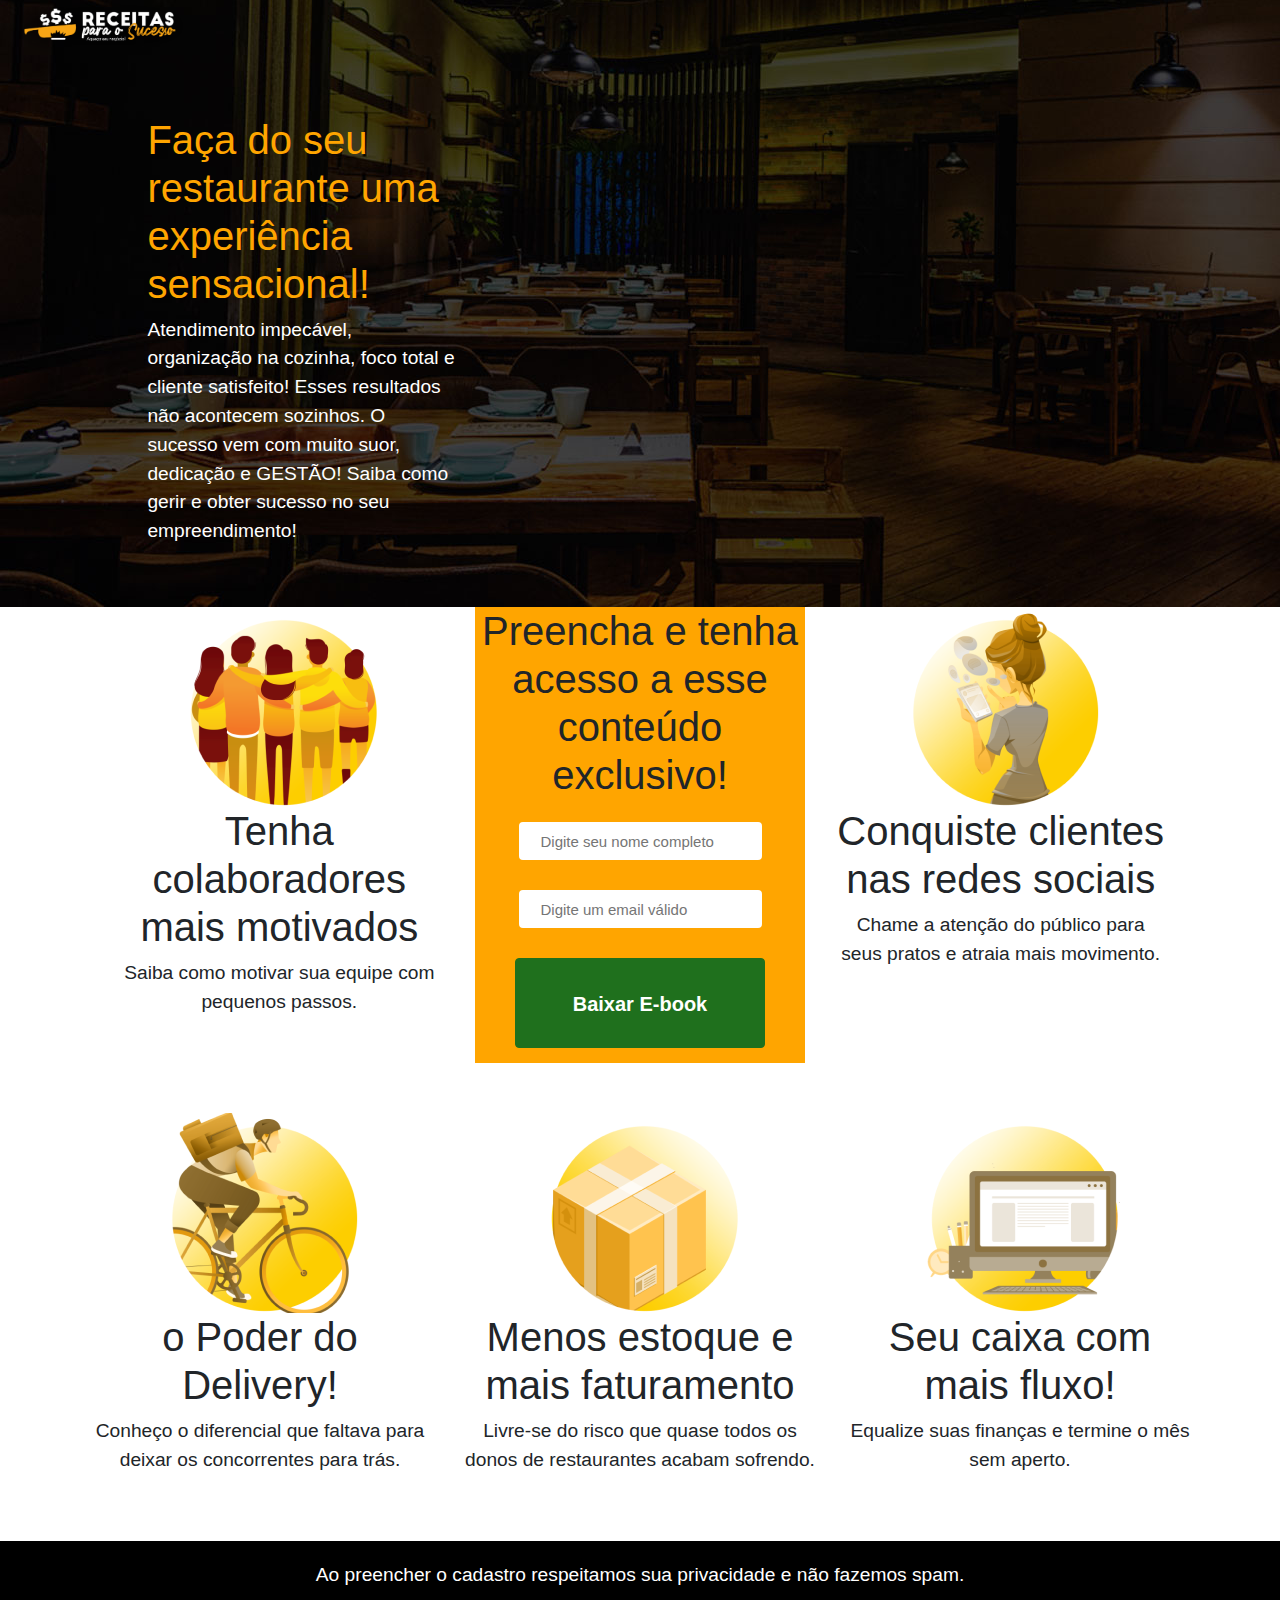
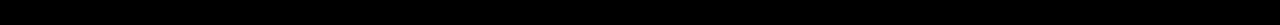
<file: index.html>
<!doctype html>
<html lang="en">

<head>
    <!-- Required meta tags -->
    <meta charset="utf-8">
    <meta name="viewport" content="width=device-width, initial-scale=1, shrink-to-fit=no">
    <link rel="stylesheet" href="style.css">
    <!-- Bootstrap CSS -->
    <link rel="stylesheet" href="https://stackpath.bootstrapcdn.com/bootstrap/4.4.1/css/bootstrap.min.css" integrity="sha384-Vkoo8x4CGsO3+Hhxv8T/Q5PaXtkKtu6ug5TOeNV6gBiFeWPGFN9MuhOf23Q9Ifjh" crossorigin="anonymous">
    <!-- Global site tag (gtag.js) - Google Analytics -->
    <script async src="https://www.googletagmanager.com/gtag/js?id=UA-160117822-1"></script>
    <script>
        window.dataLayer = window.dataLayer || [];

        function gtag() {
            dataLayer.push(arguments);
        }
        gtag('js', new Date());

        gtag('config', 'UA-160117822-1');
    </script>
    <!-- Hotjar Tracking Code for receitasparaosucesso.com.br -->
    <script>
        (function(h, o, t, j, a, r) {
            h.hj = h.hj || function() {
                (h.hj.q = h.hj.q || []).push(arguments)
            };
            h._hjSettings = {
                hjid: 1723017,
                hjsv: 6
            };
            a = o.getElementsByTagName('head')[0];
            r = o.createElement('script');
            r.async = 1;
            r.src = t + h._hjSettings.hjid + j + h._hjSettings.hjsv;
            a.appendChild(r);
        })(window, document, 'https://static.hotjar.com/c/hotjar-', '.js?sv=');
    </script>
    <title>Receitas para o Sucesso - Aqueça seu negócio!</title>
</head>

<body>
    <div>
        <div>
            <div class='hero'>
                <header>
                    <div class="logo-img">
                        <img id="header-img" src="./assets/Logo.png" alt="Receitas para o Sucesso" />
                    </div>
                </header>
                <div id="main-title">
                    <h1 style="color: orange;">Faça do seu restaurante uma experiência sensacional!</h1>
                    <p>Atendimento impecável, organização na cozinha, foco total e cliente satisfeito! Esses resultados não acontecem sozinhos. O sucesso vem com muito suor, dedicação e GESTÃO! Saiba como gerir e obter sucesso no seu empreendimento!</p>
                </div>

            </div>
        </div>

    </div>

    <div class="flex-container">
        <div class="row">
            <div class="col-sm">
                <div class="item1" id="colaboradores">
                    <img src="assets/icone-colaboradores.png" alt="Colaboradores" class="flex-img">
                    <h1>Tenha colaboradores mais motivados</h1>
                    <p>Saiba como motivar sua equipe com pequenos passos.</p>
                </div>
            </div>
            <div class="col-sm">
                <div class="form">
                    <h1>Preencha e tenha acesso a esse conteúdo exclusivo!</h1>
                    <form method="POST" action="https://smtl.gama.academy/leads/4a6b3a44-5ffc-11ea-92b8-cb0262e26cca">
                        <input name="name" placeholder="Digite seu nome completo" type="text" pattern="^\D{2,}\s[\D\s]{2,}$" title="Digite seu nome completo" required />
                        <input name="email" type="email" title="Digite um email válido" placeholder="Digite um email válido" required pattern="[a-z0-9._%+-]+@[a-z0-9.-]+\.[a-z]{2,63}$" />
                        <input name="redirectTo" type="hidden" value="http://receitasparaosucesso.com.br/thankyou.html" />

                        <input class="button-send" type="submit" value="Baixar E-book" />
                    </form>
                </div>
            </div>
            <div class="col-sm">
                <div class="item2" id="usuario">
                    <img src="assets/icone-redessociais.png" alt="Usuário" class="flex-img">
                    <h1>Conquiste clientes nas redes sociais</h1>
                    <p>Chame a atenção do público para seus pratos e atraia mais movimento.</p>
                </div>
            </div>
        </div>
    </div>
    <div class="container flex-container">
        <div class="row">
            <div class="col-sm">
                <div class="item3" id="delivery">
                    <img src="assets/icone-delivery.png" alt="Delivery" class="flex-img">
                    <h1>o Poder do Delivery!</h1>
                    <p>Conheço o diferencial que faltava para deixar os concorrentes para trás.</p>
                </div>
            </div>
            <div class="col-sm">
                <div class="item4" id="estoque">
                    <img src="assets/icone-estoque.png" alt="Estoque" class="flex-img">
                    <h1>Menos estoque e mais faturamento</h1>
                    <p>Livre-se do risco que quase todos os donos de restaurantes acabam sofrendo.</p>
                </div>
            </div>
            <div class="col-sm">
                <div class="item5" id="financas">
                    <img src="assets/icone-fluxocaixa.png" alt="Finanças" class="flex-img">
                    <h1>Seu caixa com mais fluxo!</h1>
                    <p>Equalize suas finanças e termine o mês sem aperto.</p>
                </div>
            </div>
        </div>
    </div>
    <footer>
        <div class="container">
            <div class="row">
                <p>Ao preencher o cadastro respeitamos sua privacidade e não fazemos spam.</p>
            </div>
        </div>
    </footer>
    <!-- Optional JavaScript -->
    <!-- jQuery first, then Popper.js, then Bootstrap JS -->
    <script src="https://code.jquery.com/jquery-3.4.1.slim.min.js" integrity="sha384-J6qa4849blE2+poT4WnyKhv5vZF5SrPo0iEjwBvKU7imGFAV0wwj1yYfoRSJoZ+n" crossorigin="anonymous"></script>
    <script src="https://cdn.jsdelivr.net/npm/popper.js@1.16.0/dist/umd/popper.min.js" integrity="sha384-Q6E9RHvbIyZFJoft+2mJbHaEWldlvI9IOYy5n3zV9zzTtmI3UksdQRVvoxMfooAo" crossorigin="anonymous"></script>
    <script src="https://stackpath.bootstrapcdn.com/bootstrap/4.4.1/js/bootstrap.min.js" integrity="sha384-wfSDF2E50Y2D1uUdj0O3uMBJnjuUD4Ih7YwaYd1iqfktj0Uod8GCExl3Og8ifwB6" crossorigin="anonymous"></script>
</body>

</html>
</file>
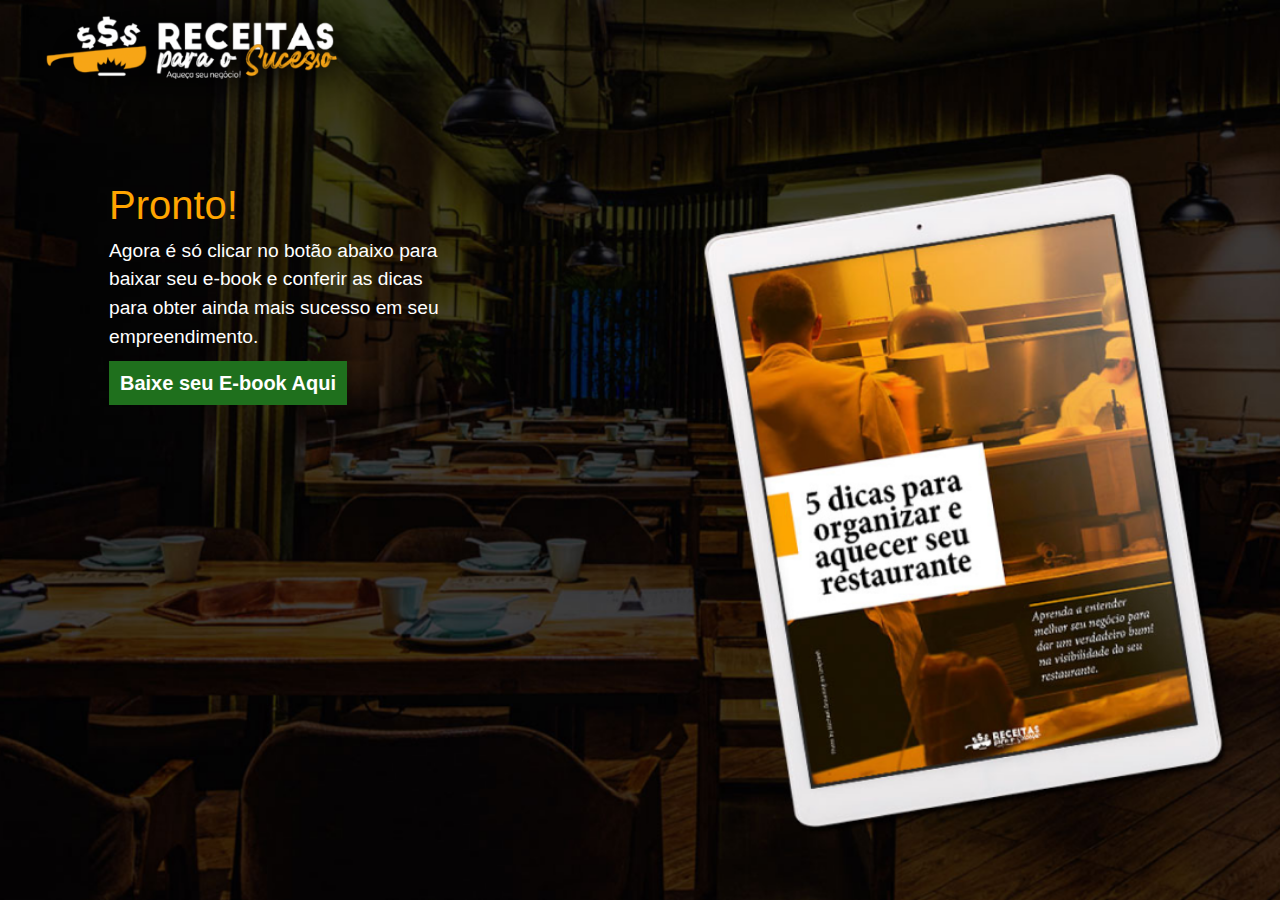
<file: thankyou.html>
<!doctype html>
<html lang="en">

<head>
    <!-- Required meta tags -->
    <meta charset="utf-8">
    <meta name="viewport" content="width=device-width, initial-scale=1, shrink-to-fit=no">
    <link rel="stylesheet" href="thankyou.css">
    <!-- Bootstrap CSS -->
    <link rel="stylesheet" href="https://stackpath.bootstrapcdn.com/bootstrap/4.4.1/css/bootstrap.min.css" integrity="sha384-Vkoo8x4CGsO3+Hhxv8T/Q5PaXtkKtu6ug5TOeNV6gBiFeWPGFN9MuhOf23Q9Ifjh" crossorigin="anonymous">

    <!-- Facebook Pixel Code -->
    <script>
        ! function(f, b, e, v, n, t, s) {
            if (f.fbq) return;
            n = f.fbq = function() {
                n.callMethod ?
                    n.callMethod.apply(n, arguments) : n.queue.push(arguments)
            };
            if (!f._fbq) f._fbq = n;
            n.push = n;
            n.loaded = !0;
            n.version = '2.0';
            n.queue = [];
            t = b.createElement(e);
            t.async = !0;
            t.src = v;
            s = b.getElementsByTagName(e)[0];
            s.parentNode.insertBefore(t, s)
        }(window, document, 'script',
            'https://connect.facebook.net/en_US/fbevents.js');
        fbq('init', '896925080742268');
        fbq('track', 'CompleteRegistration');
    </script>
    <noscript>
     <img height="1" width="1" 
    src="https://www.facebook.com/tr?id=896925080742268&ev=PageView
    &noscript=1"/>
    </noscript>
    <!-- End Facebook Pixel Code -->
    <title>Receitas para o Sucesso - Aqueça seu negócio!</title>
</head>

<body onload="document.getElementById('linkdnwId').click();">
    <div class='hero'>
        <header>
            <div class="logo-img">
                <img id="header-img" src="./assets/Logo.png" alt="Receitas para o Sucesso" />
            </div>
        </header>
        <div id="main-title">
            <h1 style="color: orange;">Pronto!</h1>
            <p>Agora é só clicar no botão abaixo para baixar seu e-book e conferir as dicas para obter ainda mais sucesso em seu empreendimento.</p>
            <a download="ebook" id="linkdnwld" href="./assets/ebook_5dicasparaseurestaurante.pdf" target="_blank"> Baixe seu E-book Aqui </a>
        </div>

    </div>

    <!-- Optional JavaScript -->
    <!-- jQuery first, then Popper.js, then Bootstrap JS -->
    <script src="https://code.jquery.com/jquery-3.4.1.slim.min.js" integrity="sha384-J6qa4849blE2+poT4WnyKhv5vZF5SrPo0iEjwBvKU7imGFAV0wwj1yYfoRSJoZ+n" crossorigin="anonymous"></script>
    <script src="https://cdn.jsdelivr.net/npm/popper.js@1.16.0/dist/umd/popper.min.js" integrity="sha384-Q6E9RHvbIyZFJoft+2mJbHaEWldlvI9IOYy5n3zV9zzTtmI3UksdQRVvoxMfooAo" crossorigin="anonymous"></script>
    <script src="https://stackpath.bootstrapcdn.com/bootstrap/4.4.1/js/bootstrap.min.js" integrity="sha384-wfSDF2E50Y2D1uUdj0O3uMBJnjuUD4Ih7YwaYd1iqfktj0Uod8GCExl3Og8ifwB6" crossorigin="anonymous"></script>
</body>

</html>
</file>
<file: style.css>
* {
    box-sizing: border-box;
}

.hero {
    background-image: url('./assets/bgfull-topo.jpg');
    background-size: cover;
    background-position: center;
    color: white;
    /* height: 100vh; */
    width: 100%;
}

h1 {
    font-size: 1.2rem;
}

p {
    font-size: 1.2rem;
}

.col-sm {
    text-align: center;
}

form input {
    height: 38px;
    padding: 6px 20px;
    border-radius: 4px;
    border: 2px solid rgba(255, 255, 255, 1);
    margin: 15px;
    font-size: 15px;
    max-width: 260px;
}

.logo-img {
    width: 24%;
    /* display: flex; */
    justify-content: center;
}

.button-send {
    width: 250px;
    background-color: rgba(31, 112, 29, 1);
    border: 1px rgba(31, 112, 29, 1) solid;
    font-size: 19px;
    color: white;
    padding: 30px 0;
    height: 90px;
    font-size: 20px;
    font-weight: bold;
}

.flex-container {
    /* display: grid;
    grid-template-columns: repeat(2, 1fr);
    grid-template-areas: 
    "item1 form item2"
    "item3 item4 item5";
    padding: 2vh; */
    width: 90%;
    margin: -50px auto 0;
    padding: 50px;
}


/* .item1 {
    grid-area: item1;
    padding: 10vh;
    text-align: center;
}

.item2 {
    grid-area: item2;
    padding: 10vh;
    text-align: center;
}

.item3 {
    grid-area: item3;
    padding: 10vh;
    text-align: center;
}

.item4 {
    grid-area: item4;
    width: 480px;
    padding: 10vh;
    text-align: center;
}

.item5 {
    grid-area: item5;
    padding: 10vh;
    text-align: center;
} */

#header-img {
    width: 200px;
}

header {
    width: 70% !important;
}

.form {
    grid-area: form;
    background-color: orange;
    max-width: 400px;
    margin: 0 auto;
}

#main-title {
    display: flex;
    padding: 5vh;
    margin-left: 8vw;
    flex-direction: column;
    max-width: 400px;
    width: 100%;
}

@media only screen and (max-width: 767px) {
    .flex-container {
        width: 100%;
        margin: 0;
    }
    #main-title {
        max-width: 320px;
        margin-left: 5px;
    }
    form input {
        max-width: 224px;
    }
    .button-send {
        width: 250px;
    }
}

footer {
    background-color: #000;
}



footer .container {
    padding: 20px;
    text-align: center;
    color: #ffffff;
    font-size: 14px;
}

footer .container p {
    text-align: center;
    width: 100%;
}
</file>
<file: thankyou.css>
.hero {
    background-image: url('./assets/bg-topo.png');
    background-size: cover;
    background-position: center;
    color: white;
    height: 100vh;
}

#linkdnwld {
    text-decoration: none;
    width: 250px;
    background-color: rgba(31, 112, 29, 1);
    border: 1px rgba(31, 112, 29, 1) solid;
    font-size: 19px;
    color: white;
    padding: 10px;
    height: 50px;
    font-size: 20px;
    font-weight: bold;
}

h1 {
    font-size: 1.2rem;
}

p {
    font-size: 1.2rem;
}

.logo-img {
    text-align: left;
    margin: 0 auto;
}

#header-img {
    width: 30%;
}

#main-title {
    display: block;
    padding: 5vh;
    margin-left: 5vw;
    width: 420px;
}

@media only screen and (max-width: 767px) {
    #main-title {
        max-width: 50%;
    }
    
    #linkdnwld {
        font-size: 15px;
    }
}
</file>
